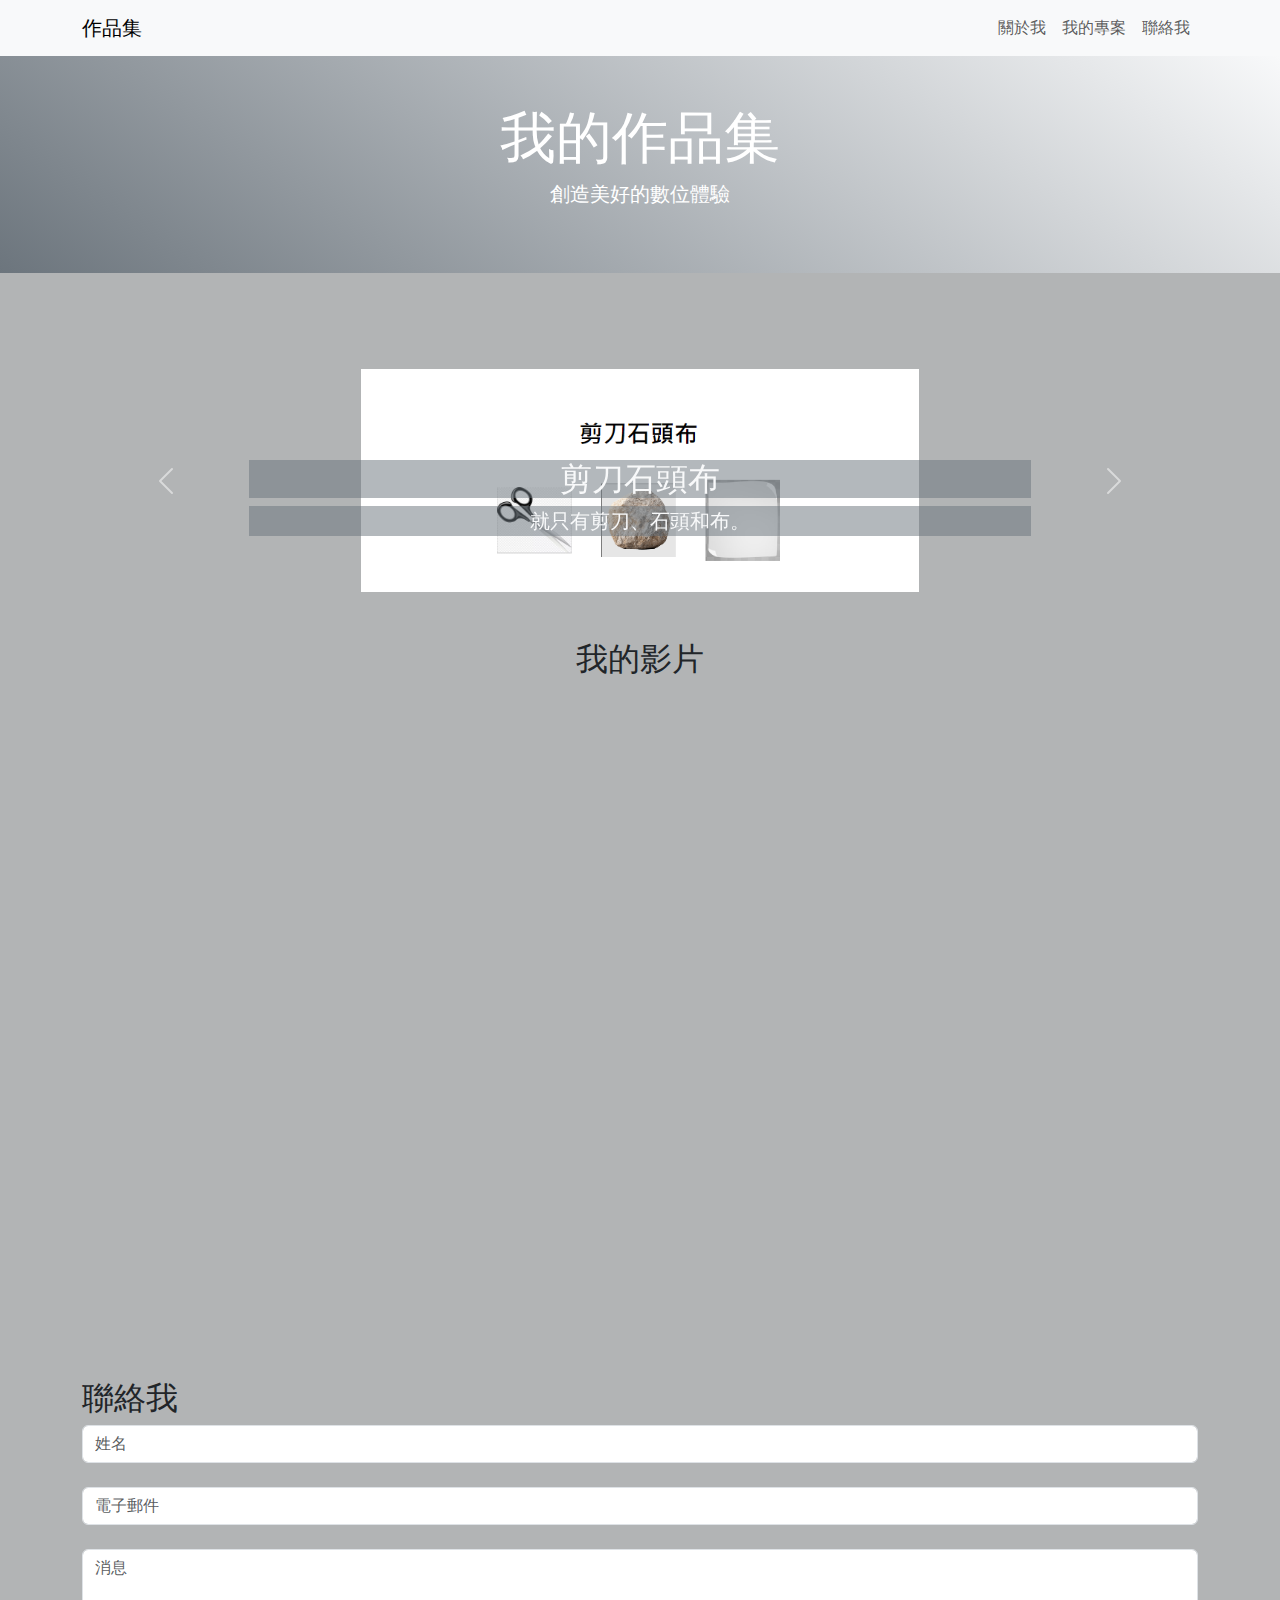
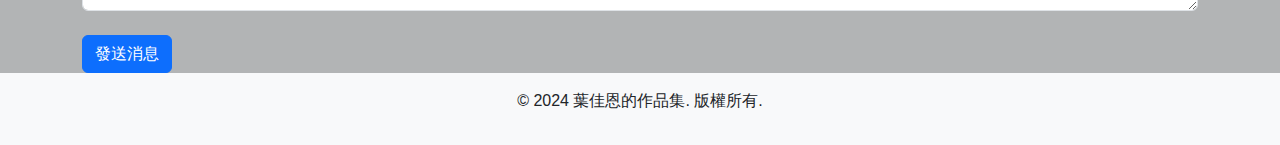
<file: index.html>
<!DOCTYPE html>
<html lang="zh-Hant">
<head>
    <meta charset="UTF-8">
    <meta name="viewport" content="width=device-width, initial-scale=1.0">
    <link href="https://cdn.jsdelivr.net/npm/bootstrap@5.3.0-alpha1/dist/css/bootstrap.min.css" rel="stylesheet">
    <link rel="stylesheet" href="styles.css"> <!-- 自訂的 CSS 檔案 -->
    <title>葉佳恩的作品集</title>
</head>

<body>
    <nav class="navbar navbar-expand-lg navbar-light bg-light">
        <div class="container">
            <a class="navbar-brand" href="#">作品集</a>
            <button class="navbar-toggler" type="button" data-bs-toggle="collapse" data-bs-target="#navbarNav" aria-controls="navbarNav" aria-expanded="false" aria-label="切換導航">
                <span class="navbar-toggler-icon"></span>
            </button>
            <div class="collapse navbar-collapse" id="navbarNav">
                <ul class="navbar-nav ms-auto">
                    <li class="nav-item">
                        <a class="nav-link" href="about.html">關於我</a>
                    </li>
                    <li class="nav-item">
                        <a class="nav-link" href="projects.html">我的專案</a>
                    </li>
                    <li class="nav-item">
                        <a class="nav-link" href="#contact">聯絡我</a>
                    </li>
                </ul>               
            </div>
        </div>
    </nav>

    <header class="bg-light text-center py-5">
        <div class="container">
            <h1 class="display-4">我的作品集</h1>
            <p class="lead">創造美好的數位體驗</p>
        </div>
    </header>
    


    <main class="container mt-5">
        <!-- Carousel*************************************************************** -->
        <section id="carousel" class="py-5">
            <div id="imageCarousel" class="carousel slide" data-bs-ride="carousel">
                <div class="carousel-inner">
                    <!-- 第一組圖片和文字 -->
                    <div class="carousel-item active">
                        <a href="https://jus7ashan9aing.github.io/0918-41241222/" target="_blank">
                            <div class="d-flex justify-content-center">                           
                                <img src="photo/RandP.png" class="d-block w-50" alt="圖片1">                            
                            </div>
                        </a>    
                        <div class="carousel-caption d-none d-md-block">
                            <h5>剪刀石頭布</h5>
                            <p>就只有剪刀、石頭和布。</p>
                        </div>
                    </div>
                    <!-- 第二組圖片和文字 -->
                    <div class="carousel-item">
                        <a href="https://jus7ashan9aing.github.io/1009-41241222/" target="_blank">
                            <div class="d-flex justify-content-center">                           
                                <img src="photo/gazz.png" class="d-block w-50" alt="圖片2">                            
                            </div>
                        </a>
                        <div class="carousel-caption d-none d-md-block">
                            <h5>記憶大考驗</h5>
                            <p>最多支持6x6的版面。</p>
                        </div>
                    </div>
                    <!-- 第三組圖片和文字 -->
                    <div class="carousel-item">
                        <a href="https://jus7ashan9aing.github.io/0925-41241222/" target="_blank">
                            <div class="d-flex justify-content-center">                           
                                <img src="photo/gazz-2.png" class="d-block w-50" alt="圖片3">                            
                            </div>
                        </a>
                        <div class="carousel-caption d-none d-md-block">
                            <h5>記憶大考驗-初版</h5>
                            <p>初代的記憶大考驗。</p>
                        </div>
                    </div>
                    <!-- 第四組圖片和文字 -->
                    <div class="carousel-item">
                        <a href="https://jus7ashan9aing.github.io/1023-41241222/" target="_blank">
                            <div class="d-flex justify-content-center">                           
                                <img src="photo/dzz.PNG" class="d-block w-50" alt="圖片4">                            
                            </div>
                        </a>    
                        <div class="carousel-caption d-none d-md-block">
                            <h5>打磚塊</h5>
                            <p>一顆球，一隻拍子。</p>
                        </div>
                    </div>
                    <!-- 第五組圖片和文字 -->
                    <div class="carousel-item">
                        <a href="https://jus7ashan9aing.github.io/1030-41241222/" target="_blank">
                            <div class="d-flex justify-content-center">                           
                                <img src="photo/JS.png" class="d-block w-50" alt="圖片5">                            
                            </div>
                        </a>    
                        <div class="carousel-caption d-none d-md-block">
                            <h5>JS套件介紹</h5>
                            <p>一堆套件。</p>
                        </div>
                    </div>
                </div>
                <!-- 控制按鈕 -->
                <button class="carousel-control-prev" type="button" data-bs-target="#imageCarousel" data-bs-slide="prev">
                    <span class="carousel-control-prev-icon" aria-hidden="true"></span>
                    <span class="visually-hidden">上一張</span>
                </button>
                <button class="carousel-control-next" type="button" data-bs-target="#imageCarousel" data-bs-slide="next">
                    <span class="carousel-control-next-icon" aria-hidden="true"></span>
                    <span class="visually-hidden">下一張</span>
                </button>
            </div>
        </section>               
<!-- *********************************************************************** -->
 
        <!-- 新增影片區域 -->
        <section id="videos" class="mb-5">
            <h2 class="text-center mb-4">我的影片</h2>
            <!-- 第三個影片 -->
            <div class="embed-responsive embed-responsive-16by9">
                <iframe width="500" height="300" src="https://www.youtube.com/embed/Yu8eBopcb3c?si=uPMzzHx4JOsEWN4v" title="YouTube video player" frameborder="0" allow="accelerometer; autoplay; clipboard-write; encrypted-media; gyroscope; picture-in-picture; web-share" referrerpolicy="strict-origin-when-cross-origin" allowfullscreen></iframe>
            </div>
<!--
            <div class="row">-->
                <!-- 第一個影片 
                <div class="col-md-4 mb-4">
                    <div class="embed-responsive embed-responsive-16by9">
                        <iframe width="560" height="315" src="https://www.youtube.com/embed/1_EIT2yNb_M?si=e_P2k0N6X-0X1mfI" title="YouTube video player" frameborder="0" allow="accelerometer; autoplay; clipboard-write; encrypted-media; gyroscope; picture-in-picture; web-share" referrerpolicy="strict-origin-when-cross-origin" allowfullscreen></iframe>
                    </div>
                </div>-->
                <!-- 第二個影片 
                <div class="col-md-4 mb-4">
                    <div class="embed-responsive embed-responsive-16by9">
                        <iframe width="560" height="315" src="https://www.youtube.com/embed/n6-jcHEYXJA?si=6Oq-3trFGlGkW206" title="YouTube video player" frameborder="0" allow="accelerometer; autoplay; clipboard-write; encrypted-media; gyroscope; picture-in-picture; web-share" referrerpolicy="strict-origin-when-cross-origin" allowfullscreen></iframe>
                    </div>
                </div>-->
                <!-- 第三個影片 
                <div class="col-md-4 mb-4">
                    <div class="embed-responsive embed-responsive-16by9">
                        <iframe width="560" height="315" src="https://www.youtube.com/embed/Yu8eBopcb3c?si=uPMzzHx4JOsEWN4v" title="YouTube video player" frameborder="0" allow="accelerometer; autoplay; clipboard-write; encrypted-media; gyroscope; picture-in-picture; web-share" referrerpolicy="strict-origin-when-cross-origin" allowfullscreen></iframe>
                    </div>
                </div>
-->
            </div>
        </section>

        <section id="contact" class="row">
            <h2>聯絡我</h2>
            <form>               
                <div class="mb-4">
                    <input type="text" class="form-control" placeholder="姓名" required>
                </div>
                <div class="mb-4">
                    <input type="email" class="form-control" placeholder="電子郵件" required>
                </div>
                <div class="mb-4">
                    <textarea class="form-control" placeholder="消息" required></textarea>
                </div>
                <button type="submit" class="btn btn-primary">發送消息</button>
            </form>
        
        </section>
    </main>



<!--頁尾-------------------------------------------------------------------->
    <footer class="bg-light text-center py-3">
        <p>&copy; 2024 葉佳恩的作品集. 版權所有.</p>
    </footer>

    <script src="https://cdn.jsdelivr.net/npm/bootstrap@5.3.0-alpha1/dist/js/bootstrap.bundle.min.js"></script>
</body>
</html>
</file>
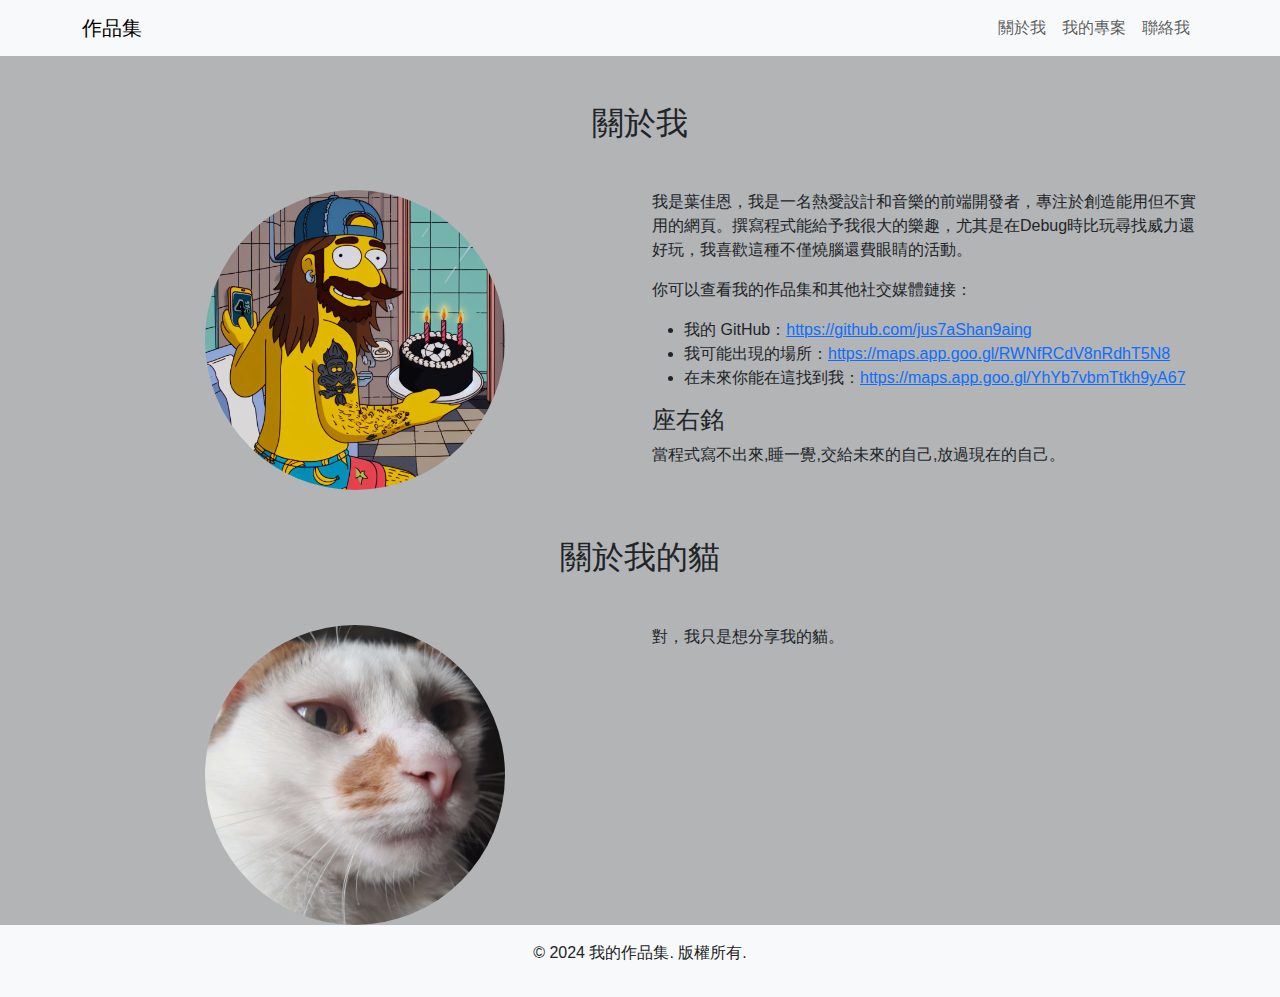
<file: about.html>
<!DOCTYPE html>
<html lang="zh-Hant">
<head>
    <meta charset="UTF-8">
    <meta name="viewport" content="width=device-width, initial-scale=1.0">
    <link href="https://cdn.jsdelivr.net/npm/bootstrap@5.3.0-alpha1/dist/css/bootstrap.min.css" rel="stylesheet">
    <link rel="stylesheet" href="styles.css"> <!-- 保持使用現有的樣式 -->
    <title>關於我</title>
</head>
<body>
    <!-- 導覽列 -->
    <nav class="navbar navbar-expand-lg navbar-light bg-light">
        <div class="container">
            <a class="navbar-brand" href="index.html">作品集</a>
            <button class="navbar-toggler" type="button" data-bs-toggle="collapse" data-bs-target="#navbarNav" aria-controls="navbarNav" aria-expanded="false" aria-label="切換導航">
                <span class="navbar-toggler-icon"></span>
            </button>
            <div class="collapse navbar-collapse" id="navbarNav">
                <ul class="navbar-nav ms-auto">
                    <li class="nav-item">
                        <a class="nav-link" href="about.html">關於我</a>
                    </li>
                    <li class="nav-item">
                        <a class="nav-link" href="projects.html">我的專案</a>
                    </li>
                    <li class="nav-item">
                        <a class="nav-link" href="index.html#contact">聯絡我</a>
                    </li>
                </ul>
            </div>
        </div>
    </nav>

    <!-- 關於我內容 -->
    <main class="container mt-5">
        <section id="about" class="text-center mb-5">
            <h2>關於我</h2>
        </section>
        <section id="about" class="row">
            <!-- 左側照片 -->
            <div class="col-md-6 text-center">
                <img src="photo/me.png" class="img-fluid rounded-circle" alt="我的照片" style="max-width: 300px;">
            </div>
            <!-- 右側內容和鏈接 -->
            <div class="col-md-6">
                <p>我是葉佳恩，我是一名熱愛設計和音樂的前端開發者，專注於創造能用但不實用的網頁。撰寫程式能給予我很大的樂趣，尤其是在Debug時比玩尋找威力還好玩，我喜歡這種不僅燒腦還費眼睛的活動。</p>

                <p>你可以查看我的作品集和其他社交媒體鏈接：</p>
                <ul>
                    <li>我的 GitHub：<a href="https://github.com/jus7aShan9aing" target="_blank">https://github.com/jus7aShan9aing</a></li>
                    <li>我可能出現的場所：<a href="https://maps.app.goo.gl/RWNfRCdV8nRdhT5N8" target="_blank">https://maps.app.goo.gl/RWNfRCdV8nRdhT5N8</a></li>
                    <li>在未來你能在這找到我：<a href="https://maps.app.goo.gl/YhYb7vbmTtkh9yA67">https://maps.app.goo.gl/YhYb7vbmTtkh9yA67</a></li>
                </ul>
                
                <h4>座右銘</h4>
                <p>當程式寫不出來,睡一覺,交給未來的自己,放過現在的自己。</p>
                
            </div>
        </section>
    </main>
    <!-- 關於我的貓的內容 -->
    <main class="container mt-5">
        <section id="about" class="text-center mb-5">
            <h2>關於我的貓</h2>
        </section>
        <section id="about" class="row">
            <!-- 左側照片 -->
            <div class="col-md-6 text-center">
                <img src="photo/mycat.png" class="img-fluid rounded-circle" alt="我的照片" style="max-width: 300px;">
            </div>
            <!-- 右側內容和鏈接 -->
            <div class="col-md-6">
                <p>對，我只是想分享我的貓。</p>
                
            </div>
        </section>
    </main>

    <footer class="bg-light text-center py-3">
        <p>&copy; 2024 我的作品集. 版權所有.</p>
    </footer>

    <script src="https://cdn.jsdelivr.net/npm/bootstrap@5.3.0-alpha1/dist/js/bootstrap.bundle.min.js"></script>
</body>
</html>
</file>
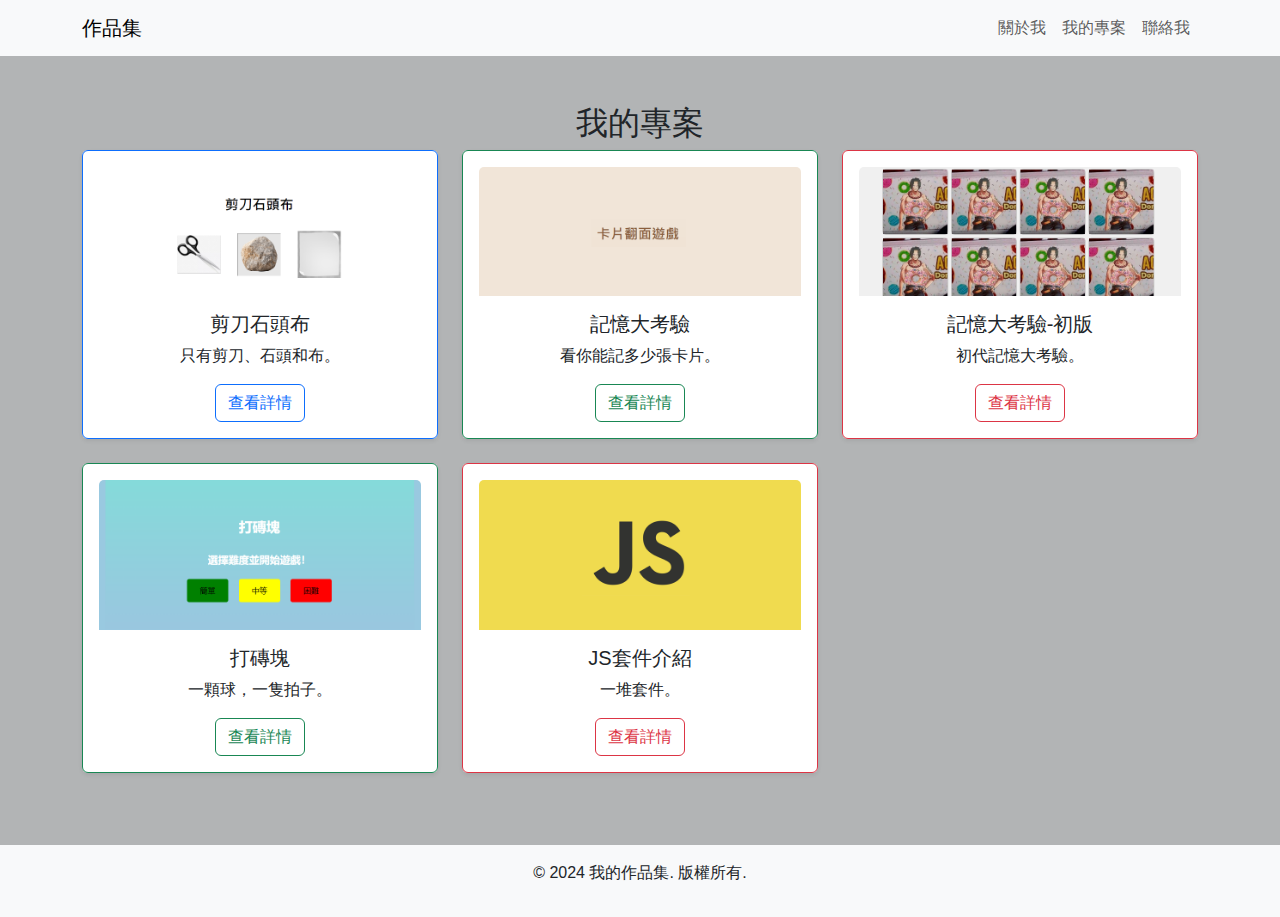
<file: projects.html>
<!DOCTYPE html>
<html lang="zh-Hant">
<head>
    <meta charset="UTF-8">
    <meta name="viewport" content="width=device-width, initial-scale=1.0">
    <link href="https://cdn.jsdelivr.net/npm/bootstrap@5.3.0-alpha1/dist/css/bootstrap.min.css" rel="stylesheet">
    <link rel="stylesheet" href="styles.css"> <!-- 保持使用現有的樣式 -->
    <title>我的專案</title>
</head>
<body>
    <!-- 導覽列 -->
    <nav class="navbar navbar-expand-lg navbar-light bg-light">
        <div class="container">
            <a class="navbar-brand" href="index.html">作品集</a>
            <button class="navbar-toggler" type="button" data-bs-toggle="collapse" data-bs-target="#navbarNav" aria-controls="navbarNav" aria-expanded="false" aria-label="切換導航">
                <span class="navbar-toggler-icon"></span>
            </button>
            <div class="collapse navbar-collapse" id="navbarNav">
                <ul class="navbar-nav ms-auto">
                    <li class="nav-item">
                        <a class="nav-link" href="about.html">關於我</a>
                    </li>
                    <li class="nav-item">
                        <a class="nav-link" href="projects.html">我的專案</a>
                    </li>
                    <li class="nav-item">
                        <a class="nav-link" href="index.html#contact">聯絡我</a>
                    </li>
                </ul>
            </div>
        </div>
    </nav>

    <!-- 我的專案內容 -->
    <main class="container mt-5">
        <section id="projects" class="mb-5">
            <h2 class="text-center">我的專案</h2>
            <div class="row">
                <!-- 專案1 -->
                <div class="col-md-4 mb-4">
                    <div class="card border-0 shadow-sm">
                        <div class="card-body text-center border border-primary rounded p-3">
                            <img src="photo/RandP.png" class="card-img-top mb-3" alt="專案1">
                            <h5 class="card-title">剪刀石頭布</h5>
                            <p class="card-text">只有剪刀、石頭和布。</p>
                            <a href="https://jus7ashan9aing.github.io/0918-41241222/" class="btn btn-outline-primary">查看詳情</a>
                        </div>
                    </div>
                </div>
                <!-- 專案2 -->
                <div class="col-md-4 mb-4">
                    <div class="card border-0 shadow-sm">
                        <div class="card-body text-center border border-success rounded p-3">
                            <img src="photo/gazz.png" class="card-img-top mb-3" alt="專案2">
                            <h5 class="card-title">記憶大考驗</h5>
                            <p class="card-text">看你能記多少張卡片。</p>
                            <a href="https://jus7ashan9aing.github.io/1009-41241222/" class="btn btn-outline-success">查看詳情</a>
                        </div>
                    </div>
                </div>
                <!-- 專案3 -->
                <div class="col-md-4 mb-4">
                    <div class="card border-0 shadow-sm">
                        <div class="card-body text-center border border-danger rounded p-3">
                            <img src="photo/gazz-2.png" class="card-img-top mb-3" alt="專案3">
                            <h5 class="card-title">記憶大考驗-初版</h5>
                            <p class="card-text">初代記憶大考驗。</p>
                            <a href="https://jus7ashan9aing.github.io/0925-41241222/" class="btn btn-outline-danger">查看詳情</a>
                        </div>
                    </div>
                </div>
                <!-- 專案4 -->
                <div class="col-md-4 mb-4">
                    <div class="card border-0 shadow-sm">
                        <div class="card-body text-center border border-success rounded p-3">
                            <img src="photo/dzz.PNG" class="card-img-top mb-3" alt="專案4">
                            <h5 class="card-title">打磚塊</h5>
                            <p class="card-text">一顆球，一隻拍子。</p>
                            <a href="https://jus7ashan9aing.github.io/1023-41241222/" class="btn btn-outline-success">查看詳情</a>
                        </div>
                    </div>
                </div>
                <!-- 專案5 -->
                <div class="col-md-4 mb-4">
                    <div class="card border-0 shadow-sm">
                        <div class="card-body text-center border border-danger rounded p-3">
                            <img src="photo/JS.png" class="card-img-top mb-3" alt="專案5">
                            <h5 class="card-title">JS套件介紹</h5>
                            <p class="card-text">一堆套件。</p>
                            <a href="https://jus7ashan9aing.github.io/1030-41241222/" class="btn btn-outline-danger">查看詳情</a>
                        </div>
                    </div>
                </div>
            </div>
        </section>
    </main>

    <footer class="bg-light text-center py-3">
        <p>&copy; 2024 我的作品集. 版權所有.</p>
    </footer>

    <script src="https://cdn.jsdelivr.net/npm/bootstrap@5.3.0-alpha1/dist/js/bootstrap.bundle.min.js"></script>
</body>
</html>
</file>
<file: styles.css>
body {
    background-color: #989a9cbe;
    font-family: 'Arial', sans-serif;
}

header {
    background: linear-gradient(35deg, #6c757d, #f8f9fa);
    color: #fff;
}
/*
main {
    background-color: #6c757d83;
}
*/
.card {
    transition: transform 0.2s;
}

.card:hover {
    transform: translateY(-5px);
}

footer {
    background-color: #f8f9fa;
}
/*調整圖片區域------------------------------------------------------*/
#carousel img {
    max-height: 400px;
    object-fit: cover;
    
}

.carousel-caption h5 {
    
    font-size: 2rem;
    color: #f8f9fa; /* 調整標題顏色 */
    background-color: #6c757d83;
}

.carousel-caption p {
    
    font-size: 1.25rem;
    color: #f8f9fa; /* 調整描述顏色 */
    background-color: #6c757d83;
}



/*------------------------------------------------------------------*/


/* 讓頁面內容占滿整個視窗高度-----------------------------------------*/
html, body {
    height: 100%;
    margin: 0;
    display: flex;
    flex-direction: column;
}

/* 讓主要內容擴展並占用可用空間，保持 footer 在底部 */
main {
    flex: 1;
}

/* 固定 footer 在頁面底部 */
footer {
    background-color: #f8f9fa;
    text-align: center;
    padding: 10px 0;
    width: 100%;
    position: relative; /* 可選，保持 footer 固定在最下方 */
    bottom: 0;
}
/*------------------------------------------------------------------*/

/* 自定義樣式來確保響應式影片嵌入--------------------------------------*/
.embed-responsive {
    position: relative;
    display: block;
    width: 100%;
    padding: 0;
    overflow: hidden;
}

.embed-responsive::before {
    content: "";
    display: block;
    padding-top: 56.25%; /* 16:9 比例的影片 */
}

.embed-responsive iframe {
    position: absolute;
    top: 0;
    left: 0;
    width: 100%;
    height: 100%;
    border: 0;
}
/*------------------------------------------------------------------*/
</file>
